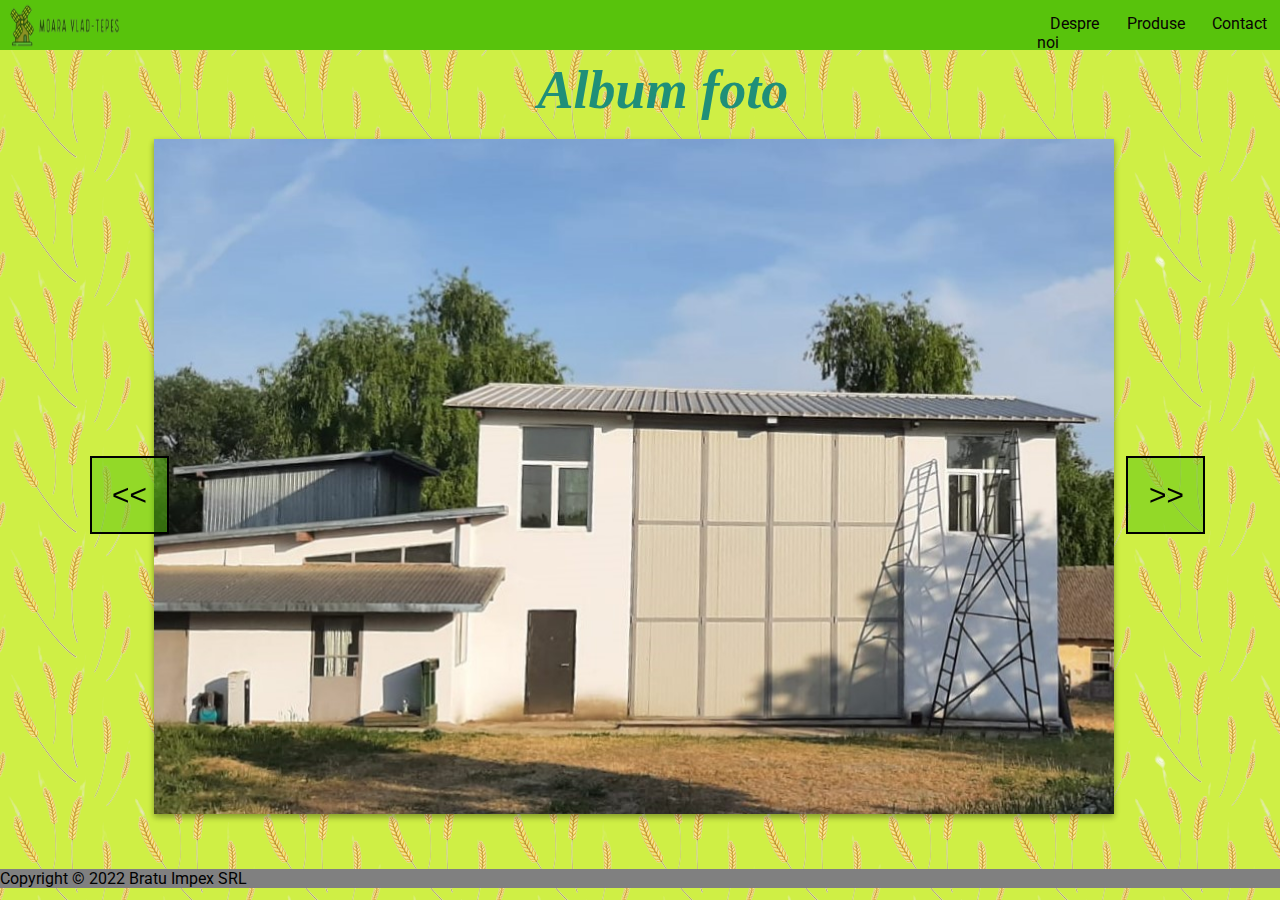
<file: index.html>
<!DOCTYPE html>
<html lang="en">
  <head>
    <meta charset="UTF-8" />
    <meta http-equiv="X-UA-Compatible" content="IE=edge" />
    <meta name="viewport" content="width=device-width, initial-scale=1.0" />
    <link href="css/styles.css" rel="stylesheet" />
    <title>Moara Vlad-Tepes</title>
  </head>
  <body>
    <header class="header">
      <div class="logo-container">
        <a href="index.html">
          <img src="img/logo.png" alt="mill logo" class="logo" />
        </a>
        <div class="nav-container">
          <nav class="nav">
            <ul>
              <li><a href="despreNoi.html">Despre noi</a></li>
              <li><a href="produse.html">Produse</a></li>
              <li><a href="contact.html">Contact</a></li>
            </ul>
          </nav>
        </div>
      </div>
    </header>
    <section>
      <div class="text-home-page">Album foto</div>
      <div class="slider-container">
        <div class="slide active" style="background-image: url('img/front-mill.jpeg')"></div>
        <div class="slide" style="background-image: url('img/Arpacas2.jpeg')"></div>
        <div class="slide" style="background-image: url('img/Grau2.jpeg')"></div>
        <div class="slide" style="background-image: url('img/Porumb2.jpeg')"></div>
        <div
          class="slide"
          style="
            background-image: url('img/PozaPuiFaza1_5kg.PNG');
            height: 75vh;
            width: 35vw;
            margin-left: 21vw;
          "
        ></div>
        <div
          class="slide"
          style="
            background-image: url('img/PozaPuiFaza2.PNG');
            height: 75vh;
            width: 35vw;
            margin-left: 21vw;
          "
        ></div>
        <div
          class="slide"
          style="
            background-image: url('img/PozaPurcei5kg.PNG');
            height: 75vh;
            width: 35vw;
            margin-left: 21vw;
          "
        ></div>
        <div
          class="slide"
          style="
            background-image: url('img/PozaCurcani++5kg.PNG');
            height: 75vh;
            width: 35vw;
            margin-left: 21vw;
          "
        ></div>
        <button class="arrow left-arrow" id="left">
          <i class="arrow-left"><<</i>
        </button>
        <button class="arrow right-arrow" id="right">
          <i class="arrow-right">>></i>
        </button>
      </div>
    </section>
    <footer class="footer">
      <p>Copyright &copy; 2022 Bratu Impex SRL</p>
    </footer>
    <script src="script.js"></script>
  </body>
</html>
</file>
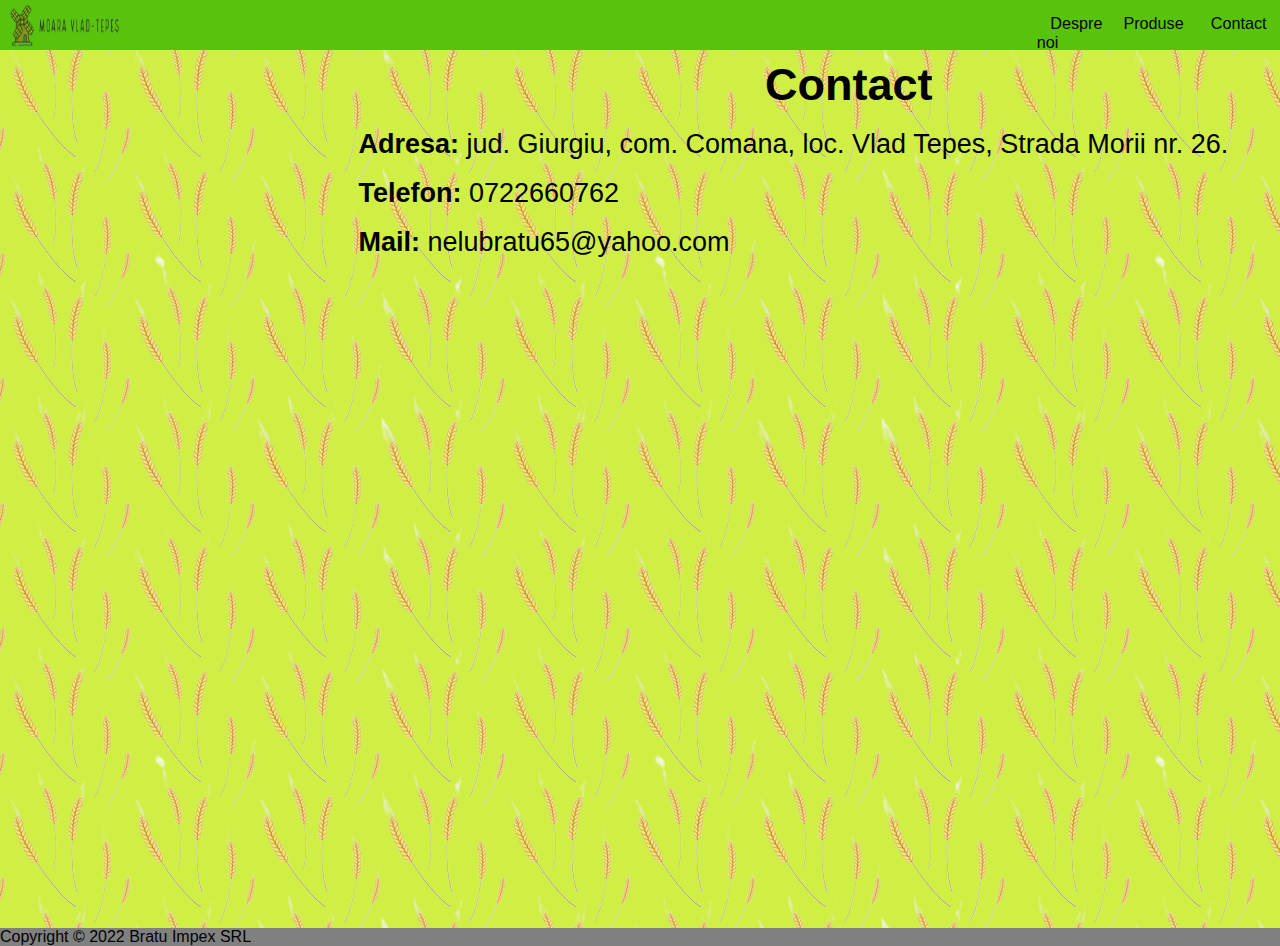
<file: contact.html>
<!DOCTYPE html>
<html lang="en">
  <head>
    <meta charset="UTF-8" />
    <meta http-equiv="X-UA-Compatible" content="IE=edge" />
    <meta name="viewport" content="width=device-width, initial-scale=1.0" />
    <link href="css/contact.css" rel="stylesheet" />
    <title>Moara Vlad-Tepes</title>
  </head>
  <body>
    <header class="header">
      <div class="logo-container">
        <a href="index.html">
          <img src="img/logo.png" alt="mill logo" class="logo" />
        </a>
      </div>

      <div class="nav-container">
        <nav class="nav">
          <ul>
            <li><a href="despreNoi.html">Despre noi</a></li>
            <li><a href="produse.html">Produse</a></li>
            <li><a href="contact.html">Contact</a></li>
          </ul>
        </nav>
      </div>
    </header>
    <section>
      <div class="text">
        <p style="margin-left: 85vh; font-size: 5vh; margin-top: -3vh"><strong>Contact</strong></p>
        <p>
          <strong>Adresa:</strong> jud. Giurgiu, com. Comana, loc. Vlad Tepes, Strada Morii nr. 26.
        </p>
        <p><strong>Telefon:</strong> 0722660762</p>
        <p><strong>Mail:</strong> nelubratu65@yahoo.com</p>
        <div class="google-maps">
          <iframe
            src="https://www.google.com/maps/embed?pb=!1m18!1m12!1m3!1d2863.718487008549!2d26.12372461578832!3d44.13042842945727!2m3!1f0!2f0!3f0!3m2!1i1024!2i768!4f13.1!3m3!1m2!1s0x40ae1197b35778d9%3A0x66477535ba83b9ac!2sMoara%20Vlad-Tepes!5e0!3m2!1sro!2sro!4v1653769313504!5m2!1sro!2sro"
            width="800"
            height="600"
            style="border: 0"
            allowfullscreen=""
            loading="lazy"
            referrerpolicy="no-referrer-when-downgrade"
          ></iframe>
        </div>
      </div>
    </section>
    <footer class="footer">
      <p>Copyright &copy; 2022 Bratu Impex SRL</p>
    </footer>
  </body>
</html>
</file>
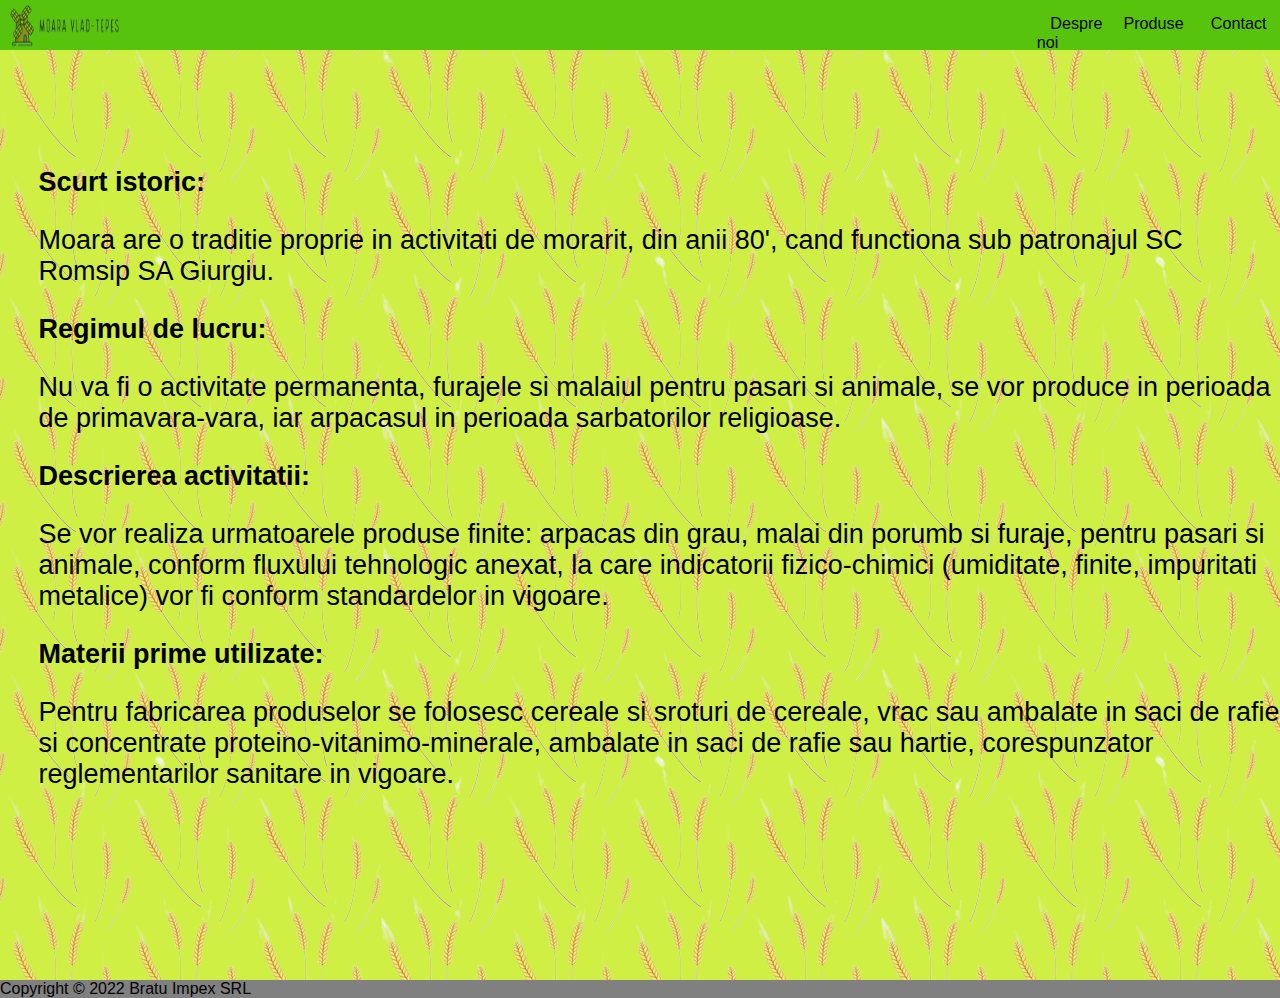
<file: despreNoi.html>
<!DOCTYPE html>
<html lang="en">
  <head>
    <meta charset="UTF-8" />
    <meta http-equiv="X-UA-Compatible" content="IE=edge" />
    <meta name="viewport" content="width=device-width, initial-scale=1.0" />
    <link href="css/despreNoi.css" rel="stylesheet" />
    <title>Moara Vlad-Tepes</title>
  </head>
  <body>
    <header class="header">
      <div class="logo-container">
        <a href="index.html">
          <img src="img/logo.png" alt="mill logo" class="logo" />
        </a>
        <div class="nav-container">
          <nav class="nav">
            <ul>
              <li><a href="despreNoi.html">Despre noi</a></li>
              <li><a href="produse.html">Produse</a></li>
              <li><a href="contact.html">Contact</a></li>
            </ul>
          </nav>
        </div>
    </header>
    <section class="content">
      <div class="text">
        <p  style="font-weight:bold;">Scurt istoric:</p>
        <p>Moara are o traditie proprie in activitati de morarit, din anii 80', cand functiona sub patronajul SC Romsip SA Giurgiu.</p>
        <p  style="font-weight:bold;">Regimul de lucru:</p>
        <p>Nu va fi o activitate permanenta, furajele si malaiul pentru pasari si animale, se vor produce in perioada de primavara-vara, iar arpacasul in perioada sarbatorilor religioase.</p>
        <p  style="font-weight:bold;">Descrierea activitatii:</p>
        <p>Se vor realiza urmatoarele produse finite: arpacas din grau, malai din porumb si furaje, pentru pasari si animale, conform fluxului tehnologic anexat, la care indicatorii fizico-chimici (umiditate, finite, impuritati metalice) vor fi conform standardelor in vigoare.</p>
        <p  style="font-weight:bold;">Materii prime utilizate:</p>
        <p>Pentru fabricarea produselor se folosesc cereale si sroturi de cereale, vrac sau ambalate in saci de rafie si concentrate proteino-vitanimo-minerale, ambalate in saci de rafie sau hartie, corespunzator reglementarilor sanitare in vigoare.</p>
      </div>
    </section>
    <footer class="footer">
      <p>Copyright &copy; 2022 Bratu Impex SRL</p>
    </footer>
  </body>
</html>
</file>
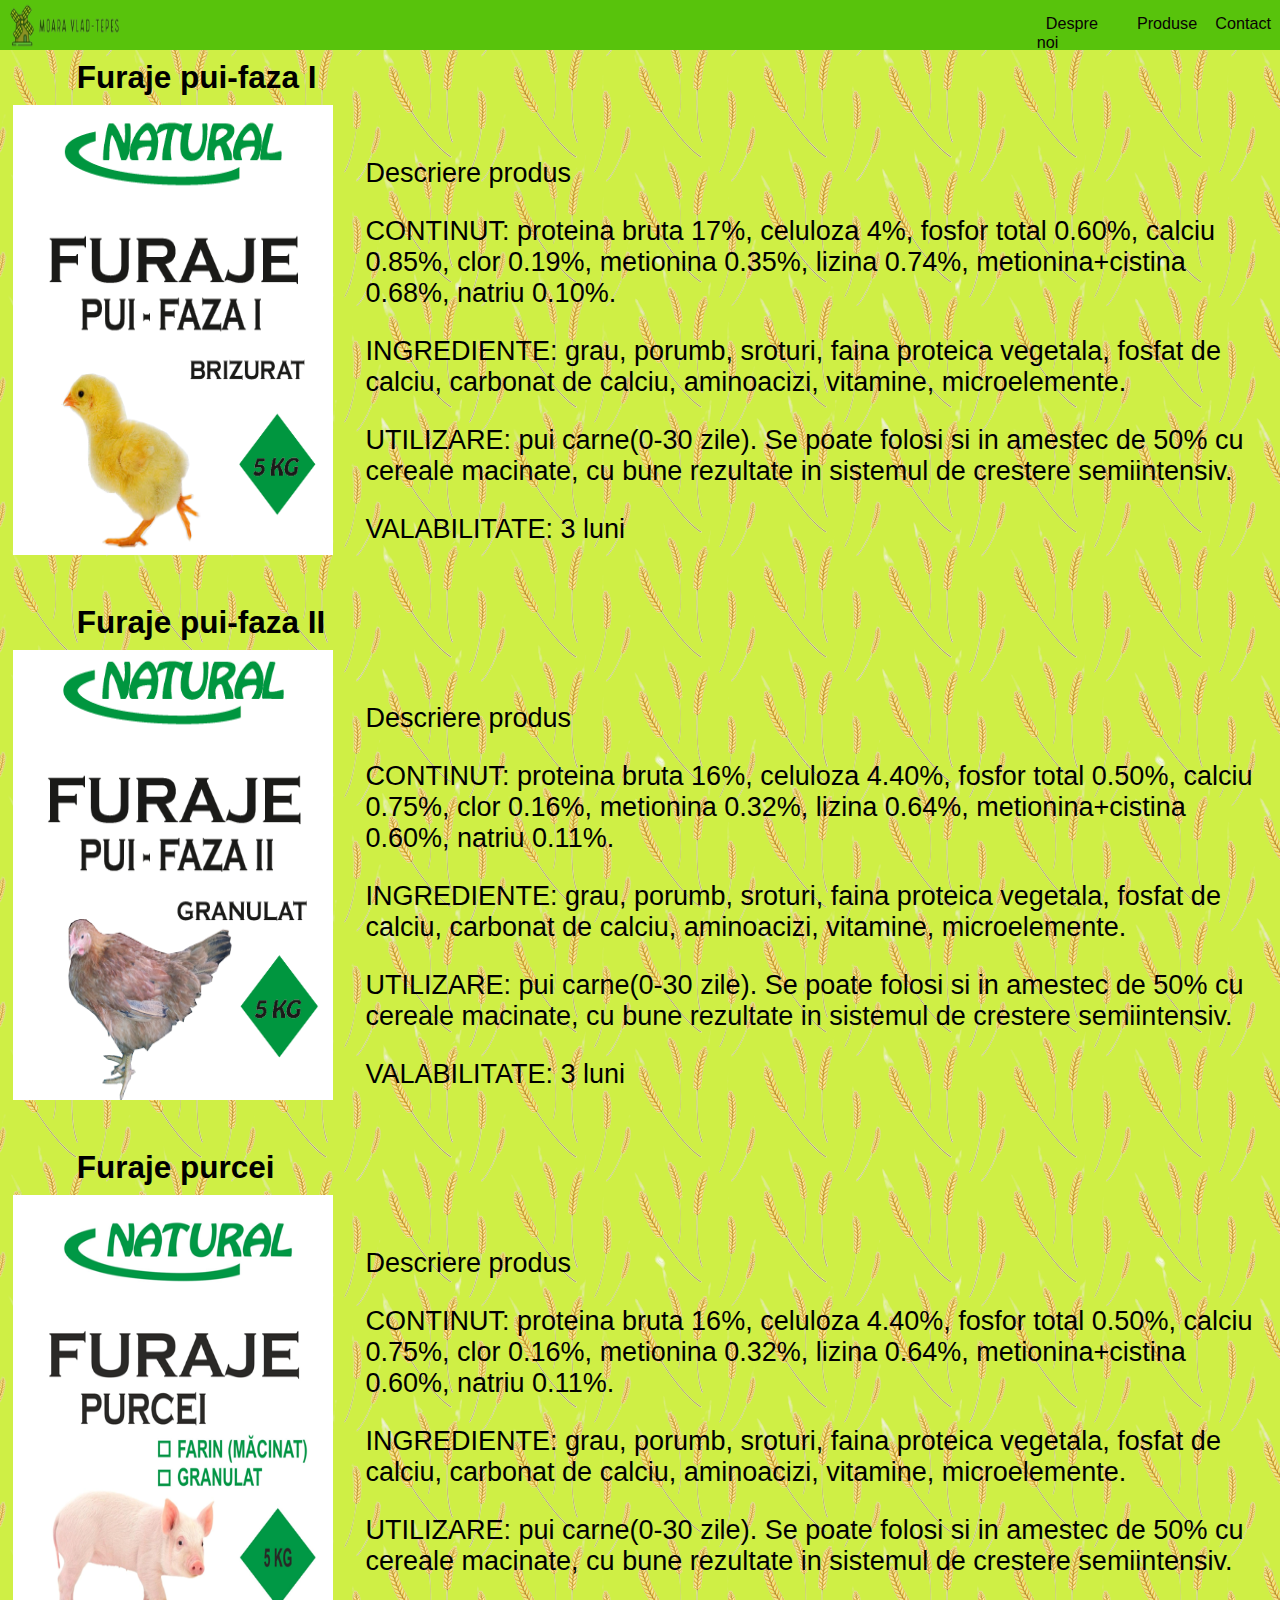
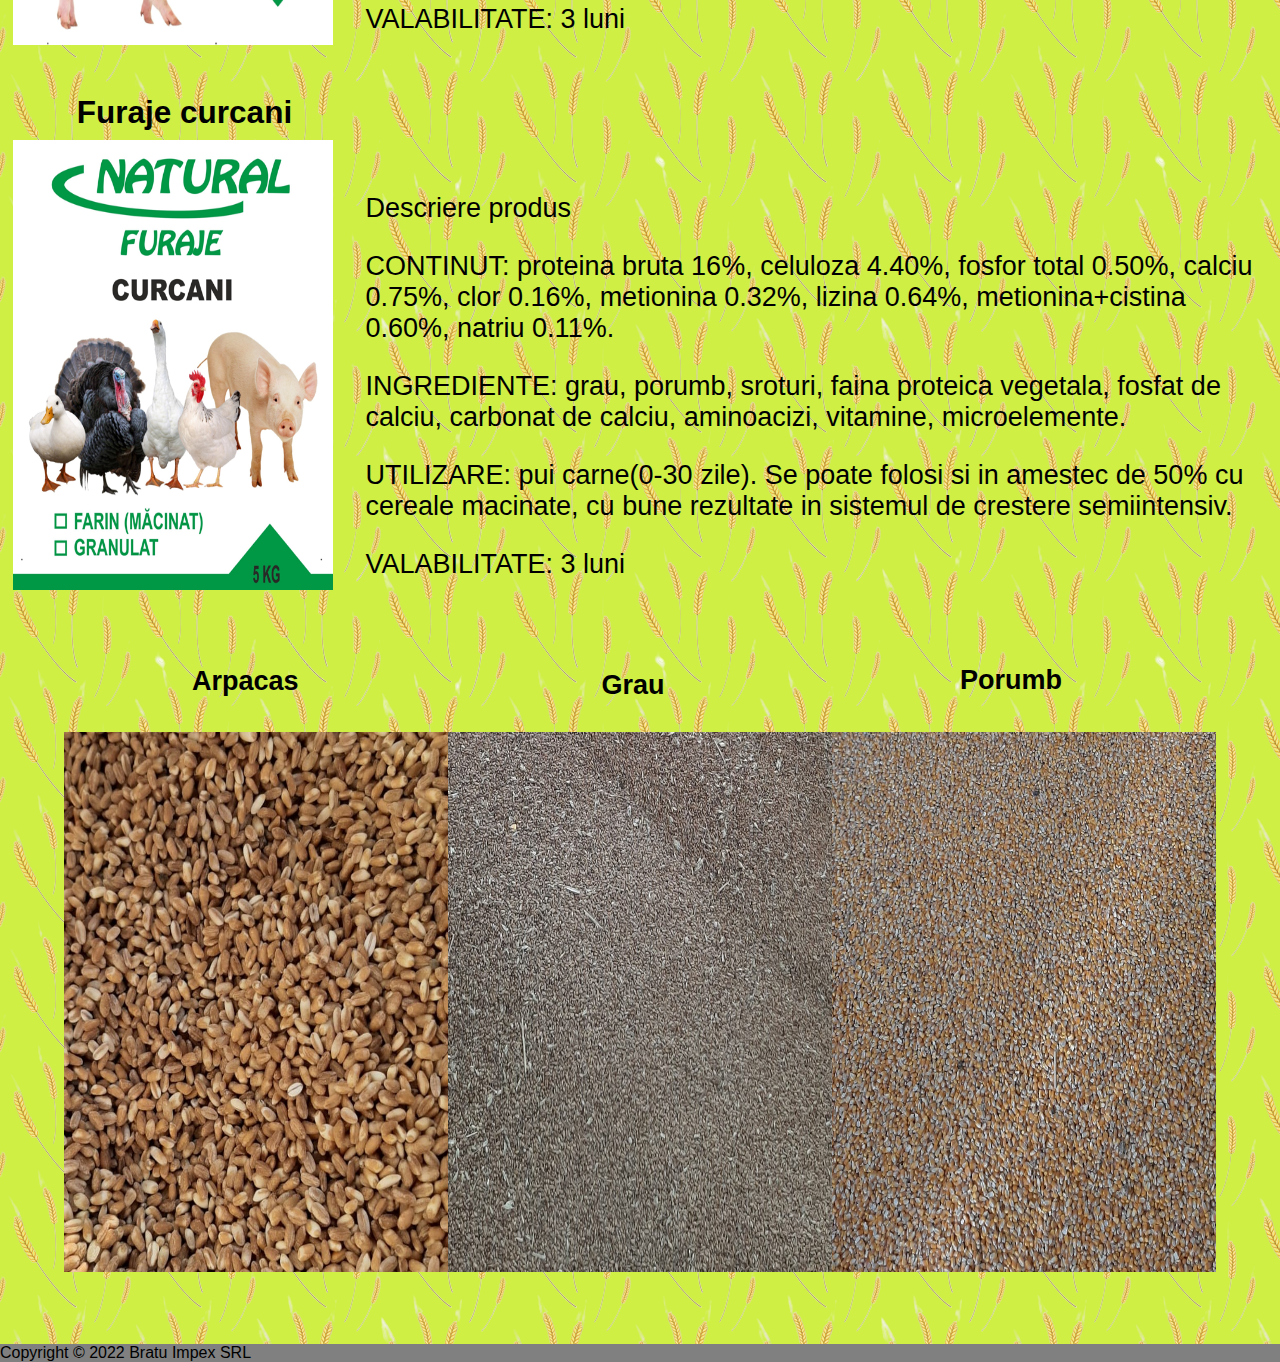
<file: produse.html>
<!DOCTYPE html>
<html lang="en">
  <head>
    <meta charset="UTF-8" />
    <meta http-equiv="X-UA-Compatible" content="IE=edge" />
    <meta name="viewport" content="width=device-width, initial-scale=1.0" />
    <link href="css/produse.css" rel="stylesheet" />
    <title>Moara Vlad-Tepes</title>
  </head>
  <body>
    <header class="header">
      <div class="logo-container">
        <a href="index.html">
          <img src="img/logo.png" alt="mill logo" class="logo" />
        </a>
      </div>
      <div class="nav-container">
        <nav class="nav">
          <ul>
            <li><a href="despreNoi.html">Despre noi</a></li>
            <li><a href="produse.html">Produse</a></li>
            <li><a href="contact.html">Contact</a></li>
          </ul>
        </nav>
      </div>
    </header>
    <section>
      <div class="produs1">
        <p class="titlu1">Furaje pui-faza I</p>
        <img src="img/PozaPuiFaza1_5kg.PNG" alt="PuiFaza1" class="img1" />
        <div class="descriere1">
          <p>Descriere produs</p>
          <p>
            CONTINUT: proteina bruta 17%, celuloza 4%, fosfor total 0.60%, calciu 0.85%, clor 0.19%,
            metionina 0.35%, lizina 0.74%, metionina+cistina 0.68%, natriu 0.10%.
          </p>
          <p>
            INGREDIENTE: grau, porumb, sroturi, faina proteica vegetala, fosfat de calciu, carbonat
            de calciu, aminoacizi, vitamine, microelemente.
          </p>
          <p>
            UTILIZARE: pui carne(0-30 zile). Se poate folosi si in amestec de 50% cu cereale
            macinate, cu bune rezultate in sistemul de crestere semiintensiv.
          </p>
          <p>VALABILITATE: 3 luni</p>
        </div>
        <p class="pret1"></p>
      </div>
      <div class="produs2">
        <p class="titlu2">Furaje pui-faza II</p>
        <img src="img/PozaPuiFaza2.PNG" alt="PuiFaza2" class="img2" />
        <div class="descriere2">
          <p>Descriere produs</p>
          <p>
            CONTINUT: proteina bruta 16%, celuloza 4.40%, fosfor total 0.50%, calciu 0.75%, clor
            0.16%, metionina 0.32%, lizina 0.64%, metionina+cistina 0.60%, natriu 0.11%.
          </p>
          <p>
            INGREDIENTE: grau, porumb, sroturi, faina proteica vegetala, fosfat de calciu, carbonat
            de calciu, aminoacizi, vitamine, microelemente.
          </p>
          <p>
            UTILIZARE: pui carne(0-30 zile). Se poate folosi si in amestec de 50% cu cereale
            macinate, cu bune rezultate in sistemul de crestere semiintensiv.
          </p>
          <p>VALABILITATE: 3 luni</p>
        </div>
        <p class="pret2"></p>
      </div>
      <div class="produs3">
        <p class="titlu3">Furaje purcei</p>
        <img src="img/PozaPurcei5kg.PNG" alt="Purcei" class="img3" />
        <div class="descriere3">
          <p>Descriere produs</p>
          <p>
            CONTINUT: proteina bruta 16%, celuloza 4.40%, fosfor total 0.50%, calciu 0.75%, clor
            0.16%, metionina 0.32%, lizina 0.64%, metionina+cistina 0.60%, natriu 0.11%.
          </p>
          <p>
            INGREDIENTE: grau, porumb, sroturi, faina proteica vegetala, fosfat de calciu, carbonat
            de calciu, aminoacizi, vitamine, microelemente.
          </p>
          <p>
            UTILIZARE: pui carne(0-30 zile). Se poate folosi si in amestec de 50% cu cereale
            macinate, cu bune rezultate in sistemul de crestere semiintensiv.
          </p>
          <p>VALABILITATE: 3 luni</p>
        </div>
        <p class="pret3"></p>
      </div>
      <div class="produs4">
        <p class="titlu4">Furaje curcani</p>
        <img src="img/PozaCurcani++5kg.PNG" alt="Curcani" class="img4" />
        <div class="descriere4">
          <p><bold>Descriere produs</bold></p>
          <p>
            CONTINUT: proteina bruta 16%, celuloza 4.40%, fosfor total 0.50%, calciu 0.75%, clor
            0.16%, metionina 0.32%, lizina 0.64%, metionina+cistina 0.60%, natriu 0.11%.
          </p>
          <p>
            INGREDIENTE: grau, porumb, sroturi, faina proteica vegetala, fosfat de calciu, carbonat
            de calciu, aminoacizi, vitamine, microelemente.
          </p>
          <p>
            UTILIZARE: pui carne(0-30 zile). Se poate folosi si in amestec de 50% cu cereale
            macinate, cu bune rezultate in sistemul de crestere semiintensiv.
          </p>
          <p>VALABILITATE: 3 luni</p>
        </div>
        <p class="pret4"></p>
      </div>
      <div>
        <p class="text-vrac1">Arpacas</p>
        <p class="text-vrac2">Grau</p>
        <p class="text-vrac3">Porumb</p>
      </div>
      <div class="produse-vrac">
        <img src="img/Arpacas2.jpeg" alt="Arpacas" class="img5" />

        <img src="img/Grau2.jpeg" alt="Grau" class="img6" />

        <img src="img/Porumb2.jpeg" alt="Porumb" class="img7" />
      </div>
    </section>
    <footer class="footer">
      <p>Copyright &copy; 2022 Bratu Impex SRL</p>
    </footer>
  </body>
</html>
</file>
<file: css/styles.css>
@import url("https://fonts.googleapis.com/css2?family=Roboto:wght@400;700&display=swap");

*,
*::after,
*::before {
  box-sizing: border-box;
  margin: 0;
  padding: 0;
}

body {
  font-family: "Roboto", sans-serif;
  background-image: url(../img/background-test.png);
  background-color: rgb(207, 239, 69);
  background-repeat: repeat;
}

.logo-container {
  background-color: rgb(88, 195, 12);
  height: 5.5vh;
}

.logo {
  display: inline-block;
  margin-top: -0.9vh;
  height: 8vh;
  width: 10vw;
}

.logo:hover {
  opacity: 0.6;
}

.nav ul {
  display: flex;

  margin-left: 81vw;
  margin-top: -6vh;
  padding: 0;
  list-style: none;
}

.nav a {
  color: rgb(8, 4, 4);
  text-decoration: none;
  padding: 1.5vh;
  font-size: 1.8vh;
}

.nav a:hover {
  color: yellow;
}

.nav-container {
  background-color: rgb(88, 195, 12);
  height: 3vh;
}

/* section */

.text-home-page {
  font-size: 6vh;
  margin-left: 42vw;
  margin-top: 1vh;
  color: rgb(31, 143, 121);
  font-style: italic;
  font-weight: bold;
  font-family: cursive;
}

.slider-container {
  box-shadow: 0 3px 6px rgba(0, 0, 0, 0.16), 0 3px 6px rgba(0, 0, 0, 0.23);
  height: 75vh;
  width: 75vw;
  position: relative;
  overflow: hidden;
  margin-left: 12vw;
  margin-top: 2vh;
}

.slide {
  opacity: 0;
  height: 75vh;
  width: 75vw;
  background-position: center center;
  background-size: cover;
  position: absolute;
  margin-top: 0vh;
  margin-left: 0vw;
  transition: 0.4s ease;
}

.slide.active {
  opacity: 1;
}

.arrow {
  position: fixed;
  background-color: rgba(88, 195, 12, 0.5);
  color: rgb(0, 0, 0);
  padding: 20px;
  font-size: 30px;
  border: 2px solid rgb(0, 0, 0);
  top: 55%;

  transform: translateY(-50%);
  cursor: pointer;
}

.arrow:focus {
  outline: 0;
}

.left-arrow {
  margin-left: -5vw;
}

.right-arrow {
  margin-left: 76vw;
}

.footer {
  margin-top: 6.2vh;
  background-color: gray;
}
</file>
<file: css/contact.css>
*,
*::after,
*::before {
  box-sizing: border-box;
  margin: 0;
  padding: 0;
}

body {
  font-family: "Roboto", sans-serif;
  background-color: rgb(207, 239, 69);
  background-image: url(../img/background-test.png);
  background-repeat: repeat;
}

.logo-container {
  background-color: rgb(88, 195, 12);
  height: 5.5vh;
}

.logo {
  display: inline-block;
  margin-top: -0.9vh;
  height: 8vh;
  width: 10vw;
}

.logo:hover {
  opacity: 0.6;
}

.nav ul {
  display: flex;

  margin-left: 81vw;
  margin-top: -4vh;
  padding: 0;
  list-style: none;
}

.nav a {
  color: rgb(8, 4, 4);
  text-decoration: none;
  padding: 1.5vh;
  font-size: 1.8vh;
}

.nav a:hover {
  color: yellow;
}

.nav-container {
  background-color: rgb(88, 195, 12);
  height: 3vh;
}

.text {
  margin-top: 5vh;
}

.text p {
  font-size: 3vh;
  margin-left: 28vw;
  margin-top: 2vh;
}

.google-maps {
  margin-left: 29vw;
  margin-top: 3vh;
}

.footer {
  margin-top: 4.4vh;
  background-color: gray;
}
</file>
<file: css/despreNoi.css>
*,
*::after,
*::before {
  box-sizing: border-box;
  margin: 0;
  padding: 0;
}

body {
  font-family: "Roboto", sans-serif;
  background-color: rgb(207, 239, 69);
  background-image: url(../img/background-test.png);
  background-repeat: repeat;
}

.logo-container {
  background-color: rgb(88, 195, 12);
  height: 5.5vh;
}

.logo {
  display: inline-block;
  margin-top: -0.9vh;
  height: 8vh;
  width: 10vw;
}

.logo:hover {
  opacity: 0.6;
}

.nav ul {
  display: flex;

  margin-left: 81vw;
  margin-top: -6vh;
  padding: 0;
  list-style: none;
}

.nav a {
  color: rgb(8, 4, 4);
  text-decoration: none;
  padding: 1.5vh;
  font-size: 1.8vh;
}

.nav a:hover {
  color: yellow;
}

.nav-container {
  background-color: rgb(88, 195, 12);
  height: 3vh;
}

.text {
  margin-top: 13vh;
}

.text p {
  font-size: 3vh;
  margin-left: 3vw;
  margin-top: 3vh;
}

.footer {
  margin-top: 21.2vh;
  background-color: gray;
}
</file>
<file: css/produse.css>
*,
*::after,
*::before {
  box-sizing: border-box;
  margin: 0;
  padding: 0;
}

body {
  font-family: "Roboto", sans-serif;
  background-color: rgb(207, 239, 69);
  background-image: url(../img/background-test.png);
  background-repeat: repeat;
}

.logo-container {
  background-color: rgb(88, 195, 12);
  height: 5.5vh;
}

.logo {
  display: inline-block;
  margin-top: -0.9vh;
  height: 8vh;
  width: 10vw;
}

.logo:hover {
  opacity: 0.6;
}

.nav ul {
  display: flex;
  margin-left: 81vw;
  margin-top: -4vh;
  padding: 0;
  list-style: none;
}

.nav a {
  color: rgb(8, 4, 4);
  text-decoration: none;
  padding: 1vh;
  font-size: 1.8vh;
}

.nav a:hover {
  color: yellow;
}

.nav-container {
  background-color: rgb(88, 195, 12);
  height: 3vh;
}

/* Produse  */

.titlu1,
.titlu2,
.titlu3,
.titlu4 {
  margin-top: 2vh;
  margin-left: 6vw;
  font-size: 3.5vh;
  font-weight: bold;
}

.img1,
.img2,
.img3,
.img4 {
  margin-top: 1vh;
  margin-left: 1vw;
  height: 50vh;
  width: 25vw;
  display: inline-block;
  margin-bottom: 3vh;
}

.descriere1,
.descriere2,
.descriere3,
.descriere4 {
  margin-left: 27.5vw;
  margin-top: -49vh;
}

.descriere1 p,
.descriere2 p,
.descriere3 p,
.descriere4 p {
  font-size: 3vh;
  color: black;
  padding: 1.5vh;
}

.pret1,
.pret2,
.pret3,
.pret4 {
  font-size: 3vh;
  margin-left: 10vw;
  margin-top: 5vh;
  font-weight: bold;
}

.img5,
.img6,
.img7 {
  margin-top: 0vh;
  margin-left: 0vw;
  height: 60vh;
  width: 30vw;
}

.text-vrac1 {
  font-size: 3vh;
  font-weight: bold;
  margin-left: 15vw;
  margin-top: 8vh;
}

.text-vrac2 {
  font-size: 3vh;
  font-weight: bold;
  margin-left: 47vw;
  margin-top: -3vh;
}

.text-vrac3 {
  font-size: 3vh;
  font-weight: bold;
  margin-left: 75vw;
  margin-top: -4vh;
}

.produse-vrac {
  margin-top: 4vh;
  margin-left: 0vw;
  display: flex;
  justify-content: center;
  align-items: center;
}

.footer {
  margin-top: 8vh;
  background-color: gray;
}
</file>
